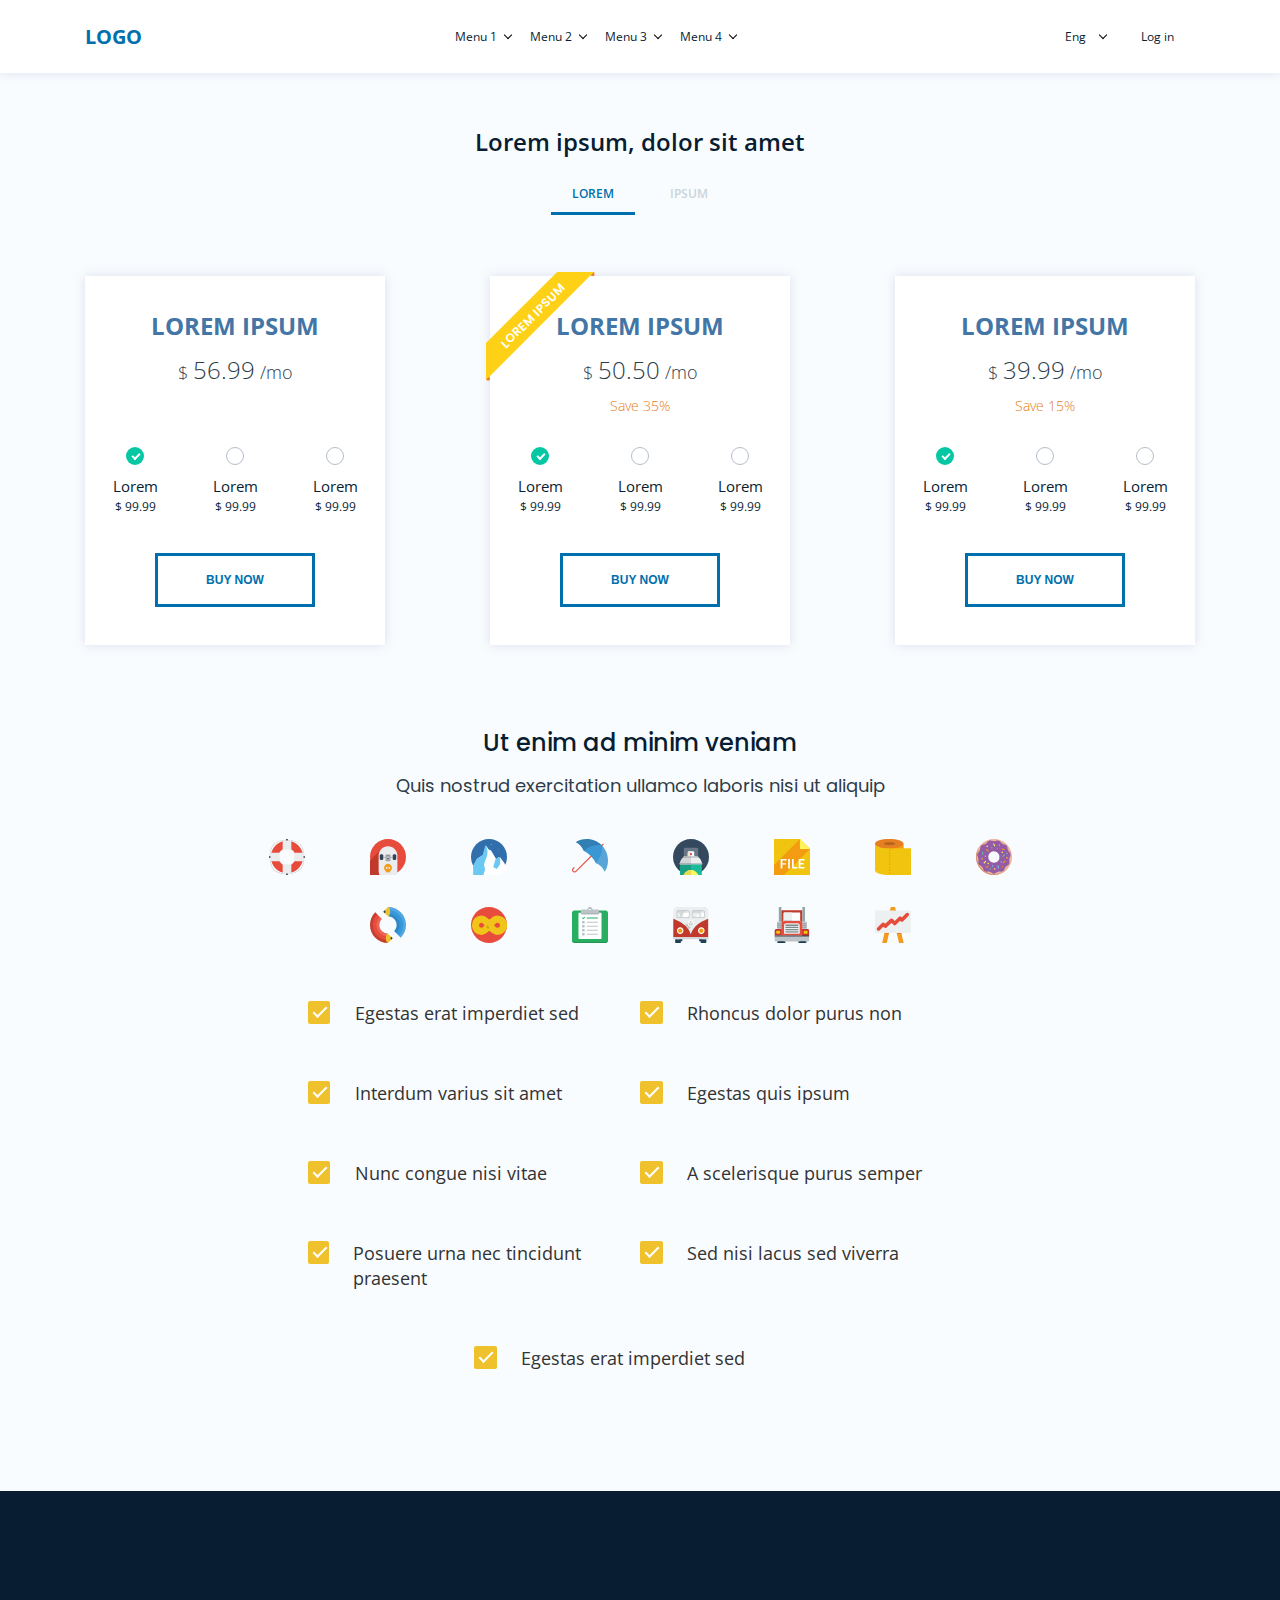
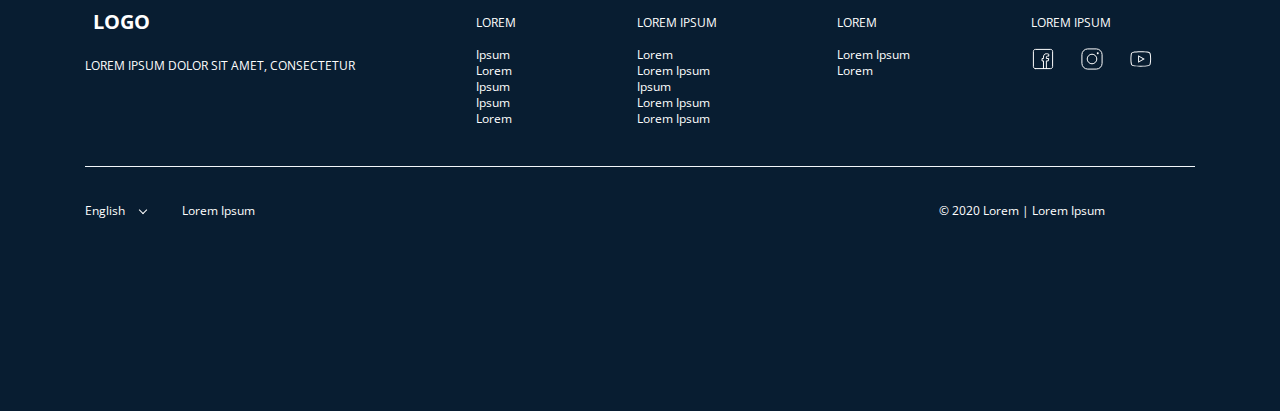
<file: index.html>
<!DOCTYPE html><html lang="en"><head><meta charset="UTF-8"><meta name="viewport" content="width=device-width, initial-scale=1.0"><title>Test Task for DVZN</title><link rel="stylesheet" href="main.e6cfeecb.css"><link rel="preconnect" href="https://fonts.gstatic.com"><link href="https://fonts.googleapis.com/css2?family=Open+Sans:wght@300;400;600;700&display=swap" rel="stylesheet"><link rel="preconnect" href="https://fonts.gstatic.com"><link href="https://fonts.googleapis.com/css2?family=Poppins:wght@400;500;600&display=swap" rel="stylesheet"><link rel="icon" href="favicon.812afd70.png"></head><body class="page">  <header class="page__header header"> <div class="header__logo logo"> <a href="#" class="logo__link">Logo</a> </div> <nav class="header__nav nav"> <ul class="nav__list list"> <li class="list__menu menu"> <a href="#" class="menu__link link">Menu 1</a> <ul class="menu__items items"> <li class="items__item"><a href="#" class="item__link">Lorem</a></li> <li class="items__item"><a href="#" class="item__link">Lorem</a></li> <li class="items__item"><a href="#" class="item__link">Lorem</a></li> <li class="items__item"><a href="#" class="item__link">Lorem</a></li> </ul> </li> <li class="list__menu menu"> <a href="#" class="menu__link link">Menu 2</a> <ul class="menu__items items"> <li class="items__item"><a href="#" class="item__link">Lorem</a></li> <li class="items__item"><a href="#" class="item__link">Lorem</a></li> <li class="items__item"><a href="#" class="item__link">Lorem</a></li> <li class="items__item"><a href="#" class="item__link">Lorem</a></li> </ul> </li> <li class="list__menu menu"> <a href="#" class="menu__link link">Menu 3</a> <ul class="menu__items items"> <li class="items__item"><a href="#" class="item__link">Lorem</a></li> <li class="items__item"><a href="#" class="item__link">Lorem</a></li> <li class="items__item"><a href="#" class="item__link">Lorem</a></li> <li class="items__item"><a href="#" class="item__link">Lorem</a></li> </ul> </li> <li class="list__menu menu"> <a href="#" class="menu__link link">Menu 4</a> <ul class="menu__items items"> <li class="items__item"><a href="#" class="item__link">Lorem</a></li> <li class="items__item"><a href="#" class="item__link">Lorem</a></li> <li class="items__item"><a href="#" class="item__link">Lorem</a></li> <li class="items__item"><a href="#" class="item__link">Lorem</a></li> </ul> </li> </ul> </nav> <div class="header__section section"> <div class="section__languages languages"> <a href="#" class="languages__link link">Eng</a> <ul class="languages__list"> <li class="languages__item">Ua</li> <li class="languages__item">Rus</li> </ul> </div> <a href="#" class="section__log-in log-in">Log in</a> </div> <div class="header__burger burger"></div> </header>  <section class="page__main-menu main-menu"> <h3 class="main-menu__title title">Lorem ipsum, dolor sit amet</h3> <div class="main-menu__slider slider"> <div class="slider__switch-buttons switch-buttons"> <label for="Lorem" class="switch-buttons__button--1 button--1"> <input type="radio" name="main-menu-radio-button" id="Lorem" class="switch-buttons__radio" checked> <span class="switch-buttons__text">Lorem</span> </label> <label for="Ipsum" class="switch-buttons__button--2 button--2"> <input type="radio" name="main-menu-radio-button" id="Ipsum" class="switch-buttons__radio"> <span class="switch-buttons__text">Ipsum</span> </label> </div>  <div class="slider__cards cards">  <div class="cards__card card card--1"> <h4 class="card__title">Lorem ipsum</h4> <p class="card__price price"> <span class="price__symbol">$</span> <span class="price__cost">56.99</span> <span class="price__currency">/mo</span> </p> <div class="card__price-inputs price-inputs"> <label for="price_input_for_card_1--1" class="price-inputs__price-input price-input"> <input type="radio" id="price_input_for_card_1--1" name="card-1-radio-button" class="price-input__radio" checked> <span class="price-input__radio-main"></span> <span class="price-input__text"> <p class="price-input__text-title text-title--1">Lorem</p> <p class="price-input__text-price text-price--1">$ 99.99</p> </span> </label> <label for="price_input_for_card_1--2" class="price-inputs__price-input price-input"> <input type="radio" id="price_input_for_card_1--2" name="card-1-radio-button" class="price-input__radio"> <span class="price-input__radio-main"></span> <span class="price-input__text"> <p class="price-input__text-title text-title--2">Lorem</p> <p class="price-input__text-price text-price--2">$ 99.99</p> </span> </label> <label for="price_input_for_card_1--3" class="price-inputs__price-input price-input"> <input type="radio" id="price_input_for_card_1--3" name="card-1-radio-button" class="price-input__radio"> <span class="price-input__radio-main"></span> <span class="price-input__text"> <p class="price-input__text-title text-title--3">Lorem</p> <p class="price-input__text-price text-price--3">$ 99.99</p> </span> </label> </div> <button class="card__button">Buy Now</button> </div>  <div class="cards__card card card--2"> <div class="card__ribbon-box ribbon-box"> <div class="ribbon-box__ribbon"> <span class="ribbon-box__text">Lorem ipsum</span> </div> </div> <h4 class="card__title">Lorem ipsum</h4> <p class="card__price price"> <span class="price__symbol">$</span> <span class="price__cost">50.50</span> <span class="price__currency">/mo</span> </p> <div class="card__price-inputs price-inputs"> <label for="price_input_for_card_2--1" class="price-inputs__price-input price-input"> <input type="radio" id="price_input_for_card_2--1" name="card-2-radio-button" class="price-input__radio" checked> <span class="price-input__radio-main"></span> <span class="price-input__text"> <p class="price-input__text-title text-title--1">Lorem</p> <p class="price-input__text-price text-price--1">$ 99.99</p> </span> </label> <label for="price_input_for_card_2--2" class="price-inputs__price-input price-input"> <input type="radio" id="price_input_for_card_2--2" name="card-2-radio-button" class="price-input__radio"> <span class="price-input__radio-main"></span> <span class="price-input__text"> <p class="price-input__text-title text-title--2">Lorem</p> <p class="price-input__text-price text-price--2">$ 99.99</p> </span> </label> <label for="price_input_for_card_2--3" class="price-inputs__price-input price-input"> <input type="radio" id="price_input_for_card_2--3" name="card-2-radio-button" class="price-input__radio"> <span class="price-input__radio-main"></span> <span class="price-input__text"> <p class="price-input__text-title text-title--3">Lorem</p> <p class="price-input__text-price text-price--3">$ 99.99</p> </span> </label> </div> <button class="card__button">Buy Now</button> </div>  <div class="cards__card card card--3"> <h4 class="card__title">Lorem ipsum</h4> <p class="card__price price"> <span class="price__symbol">$</span> <span class="price__cost">39.99</span> <span class="price__currency">/mo</span> </p> <div class="card__price-inputs price-inputs"> <label for="price_input_for_card_3--1" class="price-inputs__price-input price-input"> <input type="radio" id="price_input_for_card_3--1" name="card-3-radio-button" class="price-input__radio" checked> <span class="price-input__radio-main"></span> <span class="price-input__text"> <p class="price-input__text-title text-title--1">Lorem</p> <p class="price-input__text-price text-price--1">$ 99.99</p> </span> </label> <label for="price_input_for_card_3--2" class="price-inputs__price-input price-input"> <input type="radio" id="price_input_for_card_3--2" name="card-3-radio-button" class="price-input__radio"> <span class="price-input__radio-main"></span> <span class="price-input__text"> <p class="price-input__text-title text-title--2">Lorem</p> <p class="price-input__text-price text-price--2">$ 99.99</p> </span> </label> <label for="price_input_for_card_3--3" class="price-inputs__price-input price-input"> <input type="radio" id="price_input_for_card_3--3" name="card-3-radio-button" class="price-input__radio"> <span class="price-input__radio-main"></span> <span class="price-input__text"> <p class="price-input__text-title text-title--3">Lorem</p> <p class="price-input__text-price text-price--3">$ 99.99</p> </span> </label> </div> <button class="card__button">Buy Now</button> </div> </div> </div> </section>  <section class="page__product-menu product-menu"> <h3 class="product-menu__title">Ut enim ad minim veniam</h3> <p class="product-menu__description"> Quis nostrud exercitation ullamco laboris nisi ut aliquip </p> <div class="product-menu__icons icons"> <div class="icons__icon icons__icon--1"></div> <div class="icons__icon icons__icon--2"></div> <div class="icons__icon icons__icon--3"></div> <div class="icons__icon icons__icon--4"></div> <div class="icons__icon icons__icon--5"></div> <div class="icons__icon icons__icon--6"></div> <div class="icons__icon icons__icon--7"></div> <div class="icons__icon icons__icon--8"></div> <div class="icons__icon icons__icon--9"></div> <div class="icons__icon icons__icon--10"></div> <div class="icons__icon icons__icon--11"></div> <div class="icons__icon icons__icon--12"></div> <div class="icons__icon icons__icon--13"></div> <div class="icons__icon icons__icon--14"></div> </div> <div class="product-menu__checkboxes checkboxes"> <label for="checkbox--1" class="checkboxes__checkbox checkbox"> <input type="checkbox" id="checkbox--1" name="checkbox--1" class="checkbox__radio" checked> <span class="checkbox__radio-main"></span> <span class="checkbox__text">Egestas erat imperdiet sed</span> </label> <label for="checkbox--2" class="checkboxes__checkbox checkbox"> <input type="checkbox" id="checkbox--2" name="checkbox--2" class="checkbox__radio" checked> <span class="checkbox__radio-main"></span> <span class="checkbox__text">Rhoncus dolor purus non</span> </label> <label for="checkbox--3" class="checkboxes__checkbox checkbox"> <input type="checkbox" id="checkbox--3" name="checkbox--3" class="checkbox__radio" checked> <span class="checkbox__radio-main"></span> <span class="checkbox__text">Interdum varius sit amet</span> </label> <label for="checkbox--4" class="checkboxes__checkbox checkbox"> <input type="checkbox" id="checkbox--4" name="checkbox--4" class="checkbox__radio" checked> <span class="checkbox__radio-main"></span> <span class="checkbox__text">Egestas quis ipsum</span> </label> <label for="checkbox--5" class="checkboxes__checkbox checkbox"> <input type="checkbox" id="checkbox--5" name="checkbox--5" class="checkbox__radio" checked> <span class="checkbox__radio-main"></span> <span class="checkbox__text">Nunc congue nisi vitae</span> </label> <label for="checkbox--6" class="checkboxes__checkbox checkbox"> <input type="checkbox" id="checkbox--6" name="checkbox--6" class="checkbox__radio" checked> <span class="checkbox__radio-main"></span> <span class="checkbox__text">A scelerisque purus semper</span> </label> <label for="checkbox--7" class="checkboxes__checkbox checkbox"> <input type="checkbox" id="checkbox--7" name="checkbox--7" class="checkbox__radio" checked> <span class="checkbox__radio-main"></span> <span class="checkbox__text">Posuere urna nec tincidunt praesent</span> </label> <label for="checkbox--8" class="checkboxes__checkbox checkbox"> <input type="checkbox" id="checkbox--8" name="checkbox--8" class="checkbox__radio" checked> <span class="checkbox__radio-main"></span> <span class="checkbox__text">Sed nisi lacus sed viverra</span> </label> <label for="checkbox--9" class="checkboxes__checkbox checkbox"> <input type="checkbox" id="checkbox--9" name="checkbox--9" class="checkbox__radio" checked> <span class="checkbox__radio-main"></span> <span class="checkbox__text">Egestas erat imperdiet sed</span> </label> </div> </section>  <footer class="page__footer footer"> <div class="footer__nav-menu nav-menu"> <div class="nav-menu__info info"> <a href="#" class="info__link">Logo</a> <span class="info__description">Lorem ipsum dolor sit amet, consectetur</span> </div> <div class="nav-menu__menu-section menu-section"> <a href="#" class="menu-section__title">Lorem</a> <ul class="menu-section__list"> <li class="menu-section__item">Ipsum</li> <li class="menu-section__item">Lorem</li> <li class="menu-section__item">Ipsum</li> <li class="menu-section__item">Ipsum</li> <li class="menu-section__item">Lorem</li> </ul> </div> <div class="nav-menu__menu-section menu-section"> <a href="#" class="menu-section__title">Lorem Ipsum</a> <ul class="menu-section__list"> <li class="menu-section__item">Lorem</li> <li class="menu-section__item">Lorem Ipsum</li> <li class="menu-section__item">Ipsum</li> <li class="menu-section__item">Lorem Ipsum</li> <li class="menu-section__item">Lorem Ipsum</li> </ul> </div> <div class="nav-menu__menu-section menu-section"> <a href="#" class="menu-section__title">Lorem</a> <ul class="menu-section__list"> <li class="menu-section__item">Lorem Ipsum</li> <li class="menu-section__item">Lorem</li> </ul> </div> <div class="nav-menu__messengers messengers"> <span class="messengers__title">Lorem Ipsum</span> <div class="messengers__icons"> <a href="https://www.facebook.com/kirill.lucenko.68" class="messengers__icon messengers__icon--1" target="blank"> </a> <a href="https://www.instagram.com/umobix/?hl=en" class="messengers__icon messengers__icon--2" target="blank"> </a> <a href="https://youtu.be/XuHS3IF5Ye4" class="messengers__icon messengers__icon--3" target="blank"> </a> </div> </div> </div> <div class="footer__bottom-block bottom-block"> <div class="bottom-block__footer-section footer-section"> <div class="footer-section__footer-languages footer-languages"> <a href="#" class="footer-languages__link link">English</a> <ul class="footer-languages__list"> <li class="footer-languages__item">Ukrainian</li> <li class="footer-languages__item">Russian</li> </ul> </div> <a href="#" class="footer-section__footer-lorem">Lorem Ipsum</a> </div> <a href="#" class="bottom-block__license-link">© 2020 Lorem | Lorem Ipsum</a> </div> </footer> </body><script type="text/javascript" src="main.4c041c9c.js"></script></html>
</file>
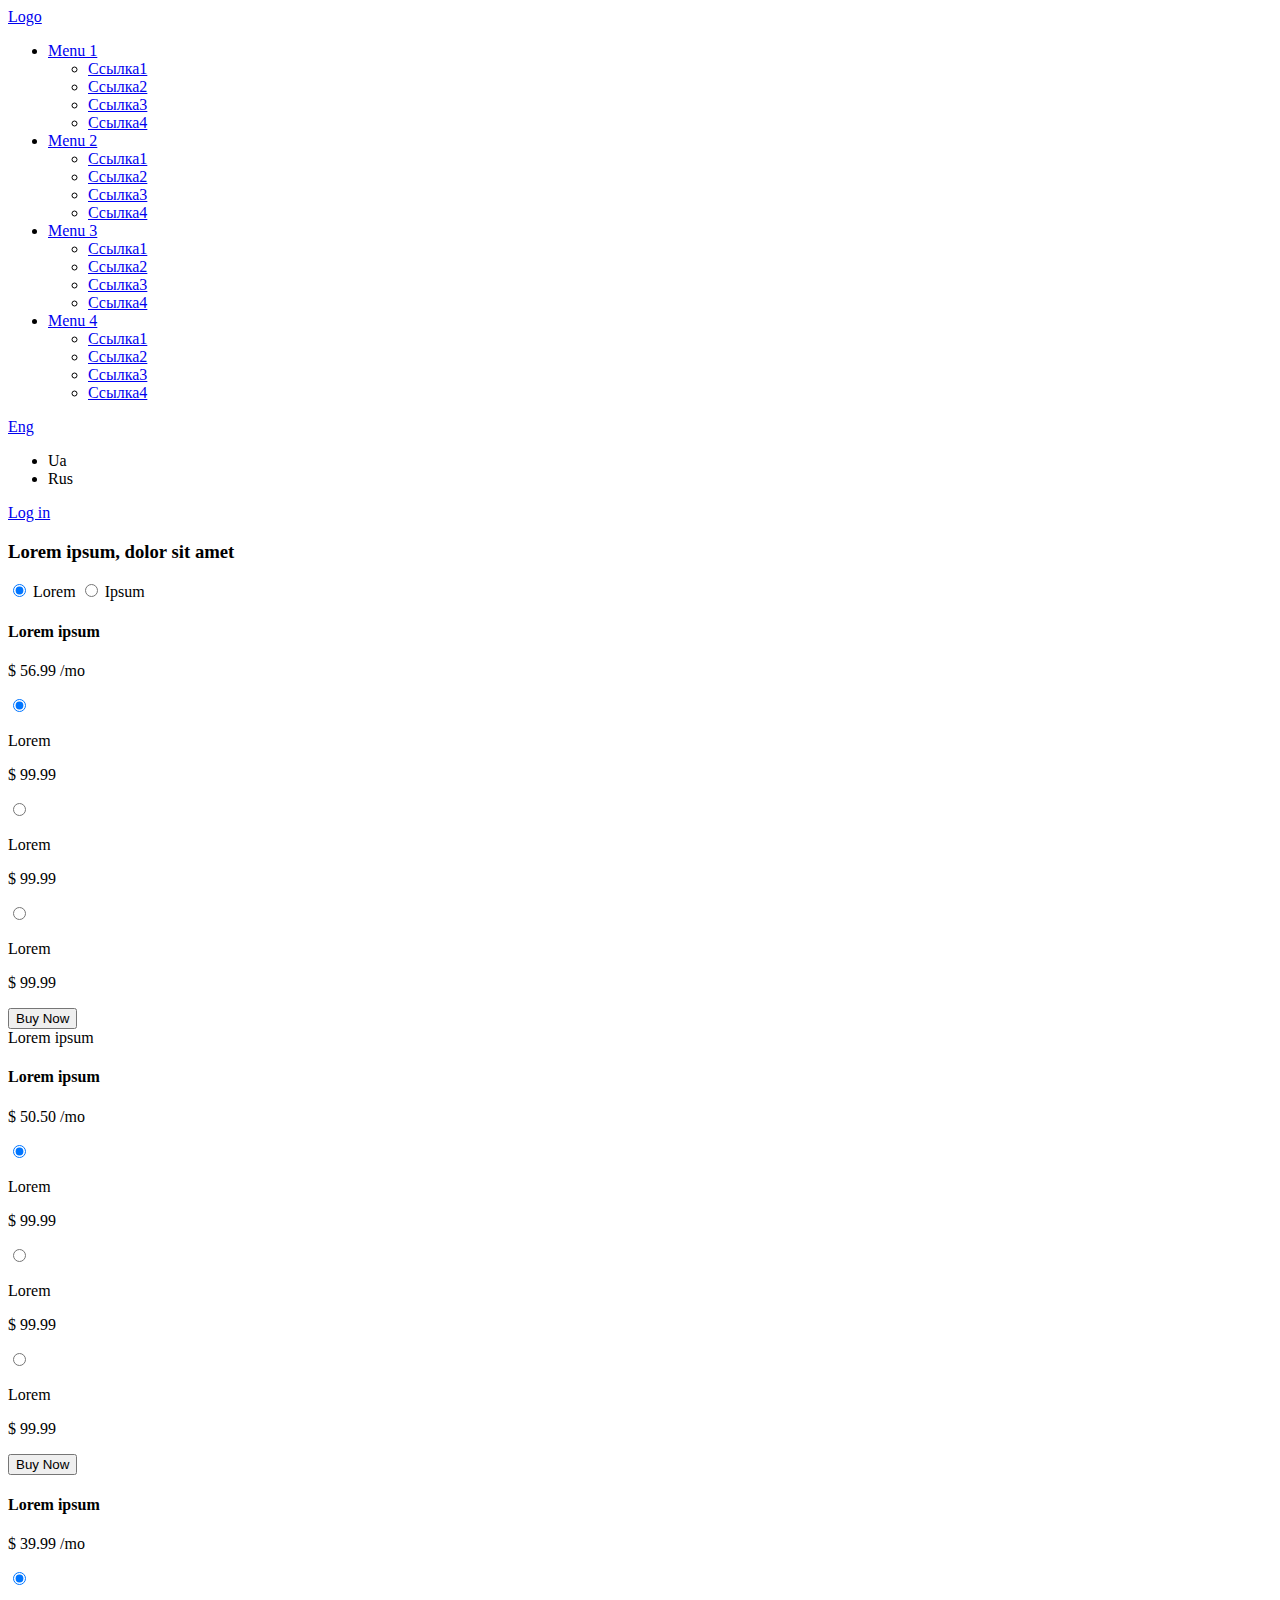
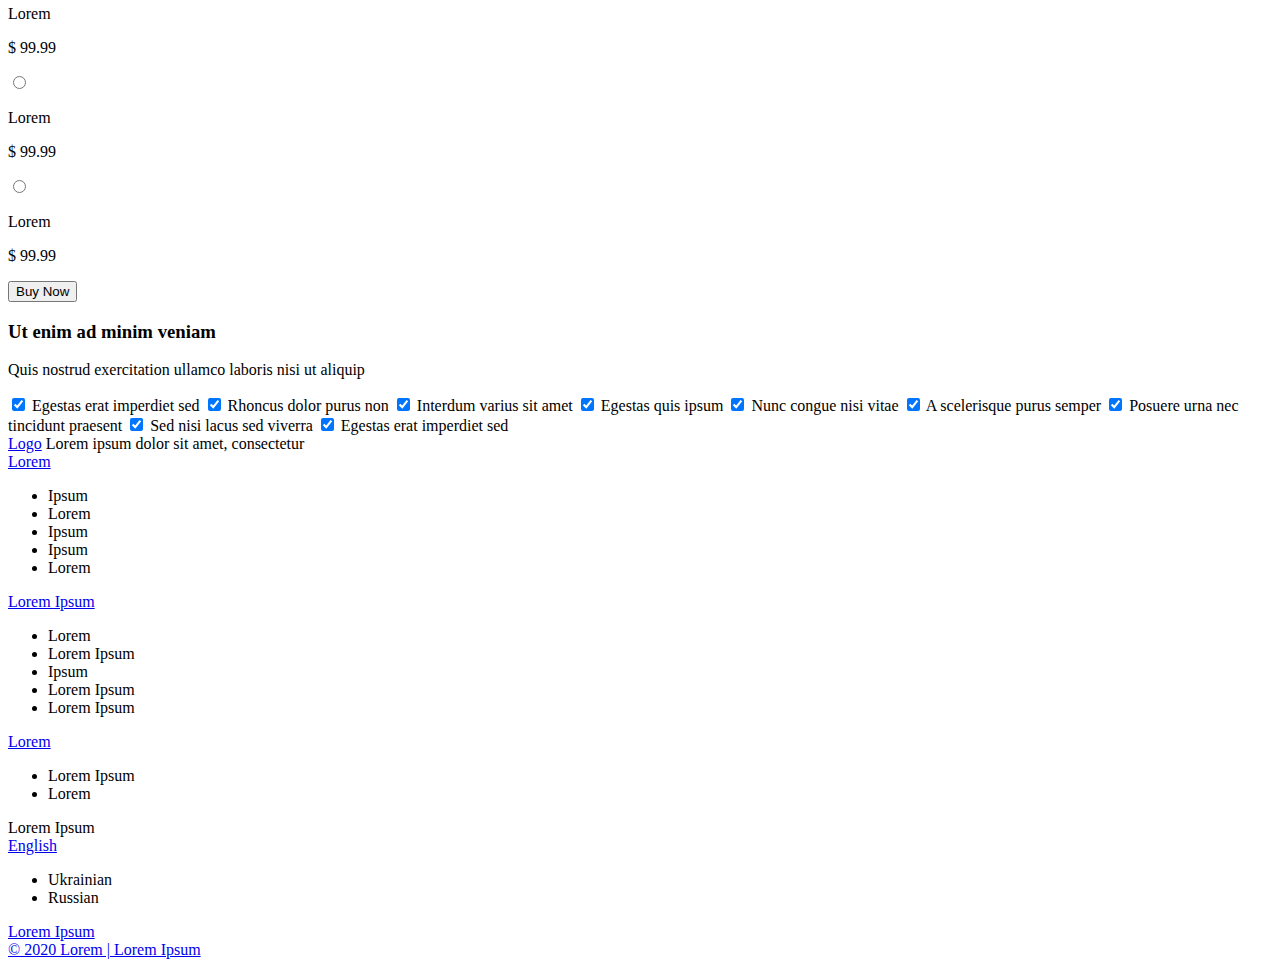
<file: src/index.html>
<!DOCTYPE html>
<html lang="en">
  <head>
    <meta charset="UTF-8">
    <meta name="viewport" content="width=device-width, initial-scale=1.0">
    <title>Test Task for DVZN</title>
    <link rel="stylesheet" href="./styles/main.scss">
    <link rel="preconnect" href="https://fonts.gstatic.com">
    <link href="https://fonts.googleapis.com/css2?family=Open+Sans:wght@300;400;600;700&display=swap" rel="stylesheet">
    <link rel="preconnect" href="https://fonts.gstatic.com">
    <link href="https://fonts.googleapis.com/css2?family=Poppins:wght@400;500;600&display=swap" rel="stylesheet">
    <link rel="icon" href="./images/favicon.png">
  </head>
  <body class="page">
    <header class="page__header header">
      <div class="header__logo logo">
        <a href="#" class="logo__link">Logo</a>
      </div>

      <nav class="header__nav nav">
        <ul class="nav__list list">
          <li class="list__menu menu">
            <a href="#" class="menu__link link">Menu 1</a>
            <ul class="menu__items items">
              <li class="items__item"><a href="#" class="item__link">Ссылка1</a></li>
              <li class="items__item"><a href="#" class="item__link">Ссылка2</a></li>
              <li class="items__item"><a href="#" class="item__link">Ссылка3</a></li>
              <li class="items__item"><a href="#" class="item__link">Ссылка4</a></li>
            </ul>
          </li>

          <li class="list__menu menu">
            <a href="#" class="menu__link link">Menu 2</a>
            <ul class="menu__items items">
              <li class="items__item"><a href="#" class="item__link">Ссылка1</a></li>
              <li class="items__item"><a href="#" class="item__link">Ссылка2</a></li>
              <li class="items__item"><a href="#" class="item__link">Ссылка3</a></li>
              <li class="items__item"><a href="#" class="item__link">Ссылка4</a></li>
            </ul>
          </li>

          <li class="list__menu menu">
            <a href="#" class="menu__link link">Menu 3</a>
            <ul class="menu__items items">
              <li class="items__item"><a href="#" class="item__link">Ссылка1</a></li>
              <li class="items__item"><a href="#" class="item__link">Ссылка2</a></li>
              <li class="items__item"><a href="#" class="item__link">Ссылка3</a></li>
              <li class="items__item"><a href="#" class="item__link">Ссылка4</a></li>
            </ul>
          </li>

          <li class="list__menu menu">
            <a href="#" class="menu__link link">Menu 4</a>
            <ul class="menu__items items">
              <li class="items__item"><a href="#" class="item__link">Ссылка1</a></li>
              <li class="items__item"><a href="#" class="item__link">Ссылка2</a></li>
              <li class="items__item"><a href="#" class="item__link">Ссылка3</a></li>
              <li class="items__item"><a href="#" class="item__link">Ссылка4</a></li>
            </ul>
          </li>
        </ul>
      </nav>

      <div class="header__section section">
        <div class="section__languages languages">
          <a href="#" class="languages__link link">Eng</a>
          <ul class="languages__list">
            <li class="languages__item">Ua</li>
            <li class="languages__item">Rus</li>
          </ul>
        </div>

        <a href="#" class="section__log-in log-in">Log in</a>
      </div>
    </header>

    <section class="page__main-menu main-menu">
      <h3 class="main-menu__title title">Lorem ipsum, dolor sit amet</h3>

      <div class="main-menu__slider slider">
        <div class="slider__switch-buttons switch-buttons">
          <label for="Lorem" class="switch-buttons__button--1 button--1">
            <input
              type="radio"
              name="main-menu-radio-button"
              id="Lorem"
              class="switch-buttons__radio"
              checked
            >

            <span class="switch-buttons__text">Lorem</span>
          </label>

          <label for="Ipsum" class="switch-buttons__button--2 button--2">
            <input
              type="radio"
              name="main-menu-radio-button"
              id="Ipsum"
              class="switch-buttons__radio"
            >

            <span class="switch-buttons__text">Ipsum</span>
          </label>
        </div>

        <div class="slider__cards cards">
          <div class="cards__card card card--1">
            <h4 class="card__title">Lorem ipsum</h4>

            <p class="card__price price">
              <span class="price__symbol">$</span>
              <span class="price__cost">56.99</span>
              <span class="price__currency">/mo</span>
            </p>

            <div class="card__price-inputs price-inputs">
              <label for="price_input_for_card_1--1" class="price-inputs__price-input price-input">
                <input
                  type="radio"
                  id="price_input_for_card_1--1"
                  name="card-1-radio-button"
                  class="price-input__radio"
                  checked
                >

                <span class="price-input__radio-main"></span>

                <span class="price-input__text">
                  <p class="price-input__text-title text-title--1">Lorem</p>
                  <p class="price-input__text-price text-price--1">$ 99.99</p>
                </span>
              </label>

              <label for="price_input_for_card_1--2" class="price-inputs__price-input price-input">
                <input
                  type="radio"
                  id="price_input_for_card_1--2"
                  name="card-1-radio-button"
                  class="price-input__radio"
                >

                <span class="price-input__radio-main"></span>

                <span class="price-input__text">
                  <p class="price-input__text-title text-title--2">Lorem</p>
                  <p class="price-input__text-price text-price--2">$ 99.99</p>
                </span>
              </label>

              <label for="price_input_for_card_1--3" class="price-inputs__price-input price-input">
                <input
                  type="radio"
                  id="price_input_for_card_1--3"
                  name="card-1-radio-button"
                  class="price-input__radio"
                >

                <span class="price-input__radio-main"></span>

                <span class="price-input__text">
                  <p class="price-input__text-title text-title--3">Lorem</p>
                  <p class="price-input__text-price text-price--3">$ 99.99</p>
                </span>
              </label>
            </div>

            <button class="card__button">Buy Now</button>
          </div>

          <div class="cards__card card card--2">
            <div class="card__ribbon-box ribbon-box">
              <div class="ribbon-box__ribbon">
                <span class="ribbon-box__text">Lorem ipsum</span>
              </div>
            </div>
            <h4 class="card__title">Lorem ipsum</h4>

            <p class="card__price price">
              <span class="price__symbol">$</span>
              <span class="price__cost">50.50</span>
              <span class="price__currency">/mo</span>
            </p>

            <div class="card__price-inputs price-inputs">
              <label for="price_input_for_card_2--1" class="price-inputs__price-input price-input">
                <input
                  type="radio"
                  id="price_input_for_card_2--1"
                  name="card-2-radio-button"
                  class="price-input__radio"
                  checked
                >

                <span class="price-input__radio-main"></span>

                <span class="price-input__text">
                  <p class="price-input__text-title text-title--1">Lorem</p>
                  <p class="price-input__text-price text-price--1">$ 99.99</p>
                </span>
              </label>

              <label for="price_input_for_card_2--2" class="price-inputs__price-input price-input">
                <input
                  type="radio"
                  id="price_input_for_card_2--2"
                  name="card-2-radio-button"
                  class="price-input__radio"
                >

                <span class="price-input__radio-main"></span>

                <span class="price-input__text">
                  <p class="price-input__text-title text-title--2">Lorem</p>
                  <p class="price-input__text-price text-price--2">$ 99.99</p>
                </span>
              </label>

              <label for="price_input_for_card_2--3" class="price-inputs__price-input price-input">
                <input
                  type="radio"
                  id="price_input_for_card_2--3"
                  name="card-2-radio-button"
                  class="price-input__radio"
                >

                <span class="price-input__radio-main"></span>

                <span class="price-input__text">
                  <p class="price-input__text-title text-title--3">Lorem</p>
                  <p class="price-input__text-price text-price--3">$ 99.99</p>
                </span>
              </label>
            </div>

            <button class="card__button">Buy Now</button>
          </div>

          <div class="cards__card card card--3">
            <h4 class="card__title">Lorem ipsum</h4>

            <p class="card__price price">
              <span class="price__symbol">$</span>
              <span class="price__cost">39.99</span>
              <span class="price__currency">/mo</span>
            </p>

            <div class="card__price-inputs price-inputs">
              <label for="price_input_for_card_3--1" class="price-inputs__price-input price-input">
                <input
                  type="radio"
                  id="price_input_for_card_3--1"
                  name="card-3-radio-button"
                  class="price-input__radio"
                  checked
                >

                <span class="price-input__radio-main"></span>

                <span class="price-input__text">
                  <p class="price-input__text-title text-title--1">Lorem</p>
                  <p class="price-input__text-price text-price--1">$ 99.99</p>
                </span>
              </label>

              <label for="price_input_for_card_3--2" class="price-inputs__price-input price-input">
                <input
                  type="radio"
                  id="price_input_for_card_3--2"
                  name="card-3-radio-button"
                  class="price-input__radio"
                >

                <span class="price-input__radio-main"></span>

                <span class="price-input__text">
                  <p class="price-input__text-title text-title--2">Lorem</p>
                  <p class="price-input__text-price text-price--2">$ 99.99</p>
                </span>
              </label>

              <label for="price_input_for_card_3--3" class="price-inputs__price-input price-input">
                <input
                  type="radio"
                  id="price_input_for_card_3--3"
                  name="card-3-radio-button"
                  class="price-input__radio"
                >

                <span class="price-input__radio-main"></span>

                <span class="price-input__text">
                  <p class="price-input__text-title text-title--3">Lorem</p>
                  <p class="price-input__text-price text-price--3">$ 99.99</p>
                </span>
              </label>
            </div>

            <button class="card__button">Buy Now</button>
          </div>
        </div>
      </div>
    </section>

    <section class="page__product-menu product-menu">
      <h3 class="product-menu__title">Ut enim ad minim veniam</h3>

      <p class="product-menu__description">
        Quis nostrud exercitation ullamco laboris nisi ut aliquip
      </p>

      <div class="product-menu__icons icons">
        <div class="icons__icon icons__icon--1"></div>
        <div class="icons__icon icons__icon--2"></div>
        <div class="icons__icon icons__icon--3"></div>
        <div class="icons__icon icons__icon--4"></div>
        <div class="icons__icon icons__icon--5"></div>
        <div class="icons__icon icons__icon--6"></div>
        <div class="icons__icon icons__icon--7"></div>
        <div class="icons__icon icons__icon--8"></div>
        <div class="icons__icon icons__icon--9"></div>
        <div class="icons__icon icons__icon--10"></div>
        <div class="icons__icon icons__icon--11"></div>
        <div class="icons__icon icons__icon--12"></div>
        <div class="icons__icon icons__icon--13"></div>
        <div class="icons__icon icons__icon--14"></div>
      </div>

      <div class="product-menu__checkboxes checkboxes">
        <label for="checkbox--1" class="checkboxes__checkbox checkbox">
          <input
            type="checkbox"
            id="checkbox--1"
            name="checkbox--1"
            class="checkbox__radio"
            checked
          >

          <span class="checkbox__radio-main"></span>

          <span class="checkbox__text">Egestas erat imperdiet sed</span>
        </label>

        <label for="checkbox--2" class="checkboxes__checkbox checkbox">
          <input
            type="checkbox"
            id="checkbox--2"
            name="checkbox--2"
            class="checkbox__radio"
            checked
          >

          <span class="checkbox__radio-main"></span>

          <span class="checkbox__text">Rhoncus dolor purus non</span>
        </label>

        <label for="checkbox--3" class="checkboxes__checkbox checkbox">
          <input
            type="checkbox"
            id="checkbox--3"
            name="checkbox--3"
            class="checkbox__radio"
            checked
          >

          <span class="checkbox__radio-main"></span>

          <span class="checkbox__text">Interdum varius sit amet</span>
        </label>

        <label for="checkbox--4" class="checkboxes__checkbox checkbox">
          <input
            type="checkbox"
            id="checkbox--4"
            name="checkbox--4"
            class="checkbox__radio"
            checked
          >

          <span class="checkbox__radio-main"></span>

          <span class="checkbox__text">Egestas quis ipsum</span>
        </label>

        <label for="checkbox--5" class="checkboxes__checkbox checkbox">
          <input
            type="checkbox"
            id="checkbox--5"
            name="checkbox--5"
            class="checkbox__radio"
            checked
          >

          <span class="checkbox__radio-main"></span>

          <span class="checkbox__text">Nunc congue nisi vitae</span>
        </label>

        <label for="checkbox--6" class="checkboxes__checkbox checkbox">
          <input
            type="checkbox"
            id="checkbox--6"
            name="checkbox--6"
            class="checkbox__radio"
            checked
          >

          <span class="checkbox__radio-main"></span>

          <span class="checkbox__text">A scelerisque purus semper</span>
        </label>

        <label for="checkbox--7" class="checkboxes__checkbox checkbox">
          <input
            type="checkbox"
            id="checkbox--7"
            name="checkbox--7"
            class="checkbox__radio"
            checked
          >

          <span class="checkbox__radio-main"></span>

          <span class="checkbox__text">Posuere urna nec tincidunt praesent</span>
        </label>

        <label for="checkbox--8" class="checkboxes__checkbox checkbox">
          <input
            type="checkbox"
            id="checkbox--8"
            name="checkbox--8"
            class="checkbox__radio"
            checked
          >

          <span class="checkbox__radio-main"></span>

          <span class="checkbox__text">Sed nisi lacus sed viverra</span>
        </label>

        <label for="checkbox--9" class="checkboxes__checkbox checkbox">
          <input
            type="checkbox"
            id="checkbox--9"
            name="checkbox--9"
            class="checkbox__radio"
            checked
          >

          <span class="checkbox__radio-main"></span>

          <span class="checkbox__text">Egestas erat imperdiet sed</span>
        </label>
      </div>
    </section>

    <footer class="page__footer footer">
      <div class="footer__nav-menu nav-menu">
        <div class="nav-menu__info info">
          <a href="#" class="info__link">Logo</a>

          <span class="info__description">Lorem ipsum dolor sit amet, consectetur</span>
        </div>

        <div class="nav-menu__menu-section menu-section">
          <a href="#" class="menu-section__title">Lorem</a>

          <ul class="menu-section__list">
            <li class="menu-section__item">Ipsum</li>
            <li class="menu-section__item">Lorem</li>
            <li class="menu-section__item">Ipsum</li>
            <li class="menu-section__item">Ipsum</li>
            <li class="menu-section__item">Lorem</li>
          </ul>
        </div>

        <div class="nav-menu__menu-section menu-section">
          <a href="#" class="menu-section__title">Lorem Ipsum</a>

          <ul class="menu-section__list">
            <li class="menu-section__item">Lorem</li>
            <li class="menu-section__item">Lorem Ipsum</li>
            <li class="menu-section__item">Ipsum</li>
            <li class="menu-section__item">Lorem Ipsum</li>
            <li class="menu-section__item">Lorem Ipsum</li>
          </ul>
        </div>

        <div class="nav-menu__menu-section menu-section">
          <a href="#" class="menu-section__title">Lorem</a>

          <ul class="menu-section__list">
            <li class="menu-section__item">Lorem Ipsum</li>
            <li class="menu-section__item">Lorem</li>
          </ul>
        </div>

        <div class="nav-menu__messengers messengers">
          <span class="messengers__title">Lorem Ipsum</span>
          <div class="messengers__icons">
            <div class="messengers__icon messengers__icon--1"></div>
            <div class="messengers__icon messengers__icon--2"></div>
            <div class="messengers__icon messengers__icon--3"></div>
          </div>
        </div>
      </div>

      <div class="footer__bottom-block bottom-block">
        <div class="bottom-block__footer-section footer-section">
          <div class="footer-section__footer-languages footer-languages">
            <a href="#" class="footer-languages__link link">English</a>
            <ul class="footer-languages__list">
              <li class="footer-languages__item">Ukrainian</li>
              <li class="footer-languages__item">Russian</li>
            </ul>
          </div>

          <a href="#" class="footer-section__footer-lorem">Lorem Ipsum</a>
        </div>

        <a href="#" class="bottom-block__license-link">© 2020 Lorem | Lorem Ipsum</a>
      </div>
    </footer>
  </body>
</html>
</file>
<file: main.e6cfeecb.css>
*,:after,:before{box-sizing:border-box;margin:0;padding:0}body{min-height:100vh;padding:0;background:#f9fcfe}li,ul{list-style:none;padding:0}a{text-decoration:none;color:inherit}.page__header{display:flex;justify-content:space-between;align-items:center;background-color:#fff;box-shadow:0 0 10px rgba(131,144,193,.25);padding:0 calc(50% - 555px)}.page__main-menu{margin-top:56px}.page__main-menu,.page__product-menu{text-align:center;padding:0 calc(50% - 555px)}.page__product-menu{margin-top:73px}.page__footer{height:520px;padding:0 calc(50% - 555px);margin-top:65px;background:#081d31;color:#fff}@media screen and (max-width:1199px){.page__footer,.page__header,.page__main-menu{padding:0 40px}}.header{font-family:inherit;font-size:12px;background-color:#fff}.header__logo{width:58px;height:27px;color:#006fae;font-weight:700;font-size:20px;text-transform:uppercase;transition:color .2s ease}.header__logo:hover{color:#015585}.header__section{display:flex}@media screen and (max-width:650px){.header__logo{margin-left:50px}}.nav__list{display:flex;align-items:center;text-align:center}@media screen and (max-width:650px){.nav{display:none}}.menu{position:relative;width:75px;padding:28px 0;transition:color .2s ease,box-shadow .2s ease;cursor:pointer}.menu:hover{color:#015585;box-shadow:0 0 10px rgba(131,144,193,.25)}.menu__items{visibility:hidden;opacity:0;position:absolute;top:72.5px;transition:opacity .3s ease}.menu__link{position:relative;padding-right:12px}.menu__link:after{content:"";display:block;position:absolute;top:25%;left:50px;width:6px;height:6px;border-right:.8px solid #000;border-bottom:.8px solid #000;transform:rotate(45deg);transition:all .2s ease}.menu:hover .menu__items{visibility:visible;opacity:1}.menu:focus .menu__items{display:block}.menu:hover .menu__link:after{border-color:#015585}.section__languages{padding:28px 0;width:75px;cursor:pointer;transition:color .2s ease,box-shadow .2s ease}.section__languages:hover{color:#015585;box-shadow:0 0 10px rgba(131,144,193,.25)}.section__log-in{display:flex;justify-content:center;padding:28px 0;width:75px;transition:color .2s ease,box-shadow .2s ease}.section__log-in:hover{color:#015585}.items,.section__log-in:hover{box-shadow:0 0 10px rgba(131,144,193,.25)}.items__item{display:flex;align-items:center;justify-content:center;width:75px;height:30px;border-bottom:1px solid #015585;background-color:#fff;cursor:pointer}.items__item:first-child{border-top:1px solid #015585}.items__item:hover{color:#fff;background-color:#015585;border-color:#015585}.languages{position:relative}.languages__list{visibility:hidden;opacity:0;position:absolute;top:72.5px;box-shadow:0 0 10px rgba(131,144,193,.25);transition:opacity .3s ease}.languages__link{display:flex;justify-content:center;position:relative;margin-right:15px}.languages__link:after{content:"";display:block;position:absolute;top:25%;left:55px;width:6px;height:6px;border-right:.8px solid #000;border-bottom:.8px solid #000;transform:rotate(45deg);transition:all .2s ease}.languages__item{display:flex;align-items:center;justify-content:center;width:75px;height:30px;border-bottom:.1px solid;background-color:#fff;cursor:pointer;transition:color .2s ease}.languages__item:first-child{border-top:1px solid #015585}.languages__item:hover{color:#fff;background-color:#015585}.languages:hover .languages__list{visibility:visible;opacity:1}.languages:hover .languages__link:after{border-color:#015585}.main-menu__title{font-family:inherit;font-weight:600;font-size:24px;line-height:25px}.main-menu__slider{margin-top:22px}.switch-buttons{display:flex;text-align:center;justify-content:center}.switch-buttons__radio{position:absolute;visibility:hidden}.switch-buttons__text{display:block;padding:10px 21px;font-family:inherit;font-weight:600;font-size:12px;line-height:16px;text-transform:uppercase;color:#c9d4d9;cursor:pointer;transition:color .2s ease}.switch-buttons__text:hover{color:#015585}.switch-buttons__button--1{margin-right:7px}.switch-buttons__button--2{margin-left:7px}.switch-buttons__radio:checked+.switch-buttons__text{color:#006fae;border-bottom:3px solid #006fae}.cards{margin-top:61px;display:flex;justify-content:space-between;flex-wrap:wrap}@media screen and (max-width:1199px){.cards{justify-content:center}:nth-child(2){margin-right:0}}.card{display:flex;flex-direction:column;justify-content:flex-start;width:350px;height:369px;background-color:#fff;cursor:pointer;box-shadow:0 0 10px rgba(131,144,193,.25);transition:transform .2s ease}.card,.card:nth-child(2){position:relative}.card:nth-child(2):after{content:"Save 35%";position:absolute;top:120px;left:calc(50% - 30px);font-weight:300;font-size:14px;line-height:20px;color:#e67e22}.card:nth-child(3){position:relative}.card:nth-child(3):after{content:"Save 15%";position:absolute;top:120px;left:calc(50% - 30px);font-weight:300;font-size:14px;line-height:20px;color:#e67e22}.card:hover{transform:scale(1.02)}.card__title{margin-top:40px;font-weight:700;font-size:24px;line-height:20px;text-transform:uppercase;color:#4376a6}.card__price{margin-top:24px;color:#2e3c49}.card__price-inputs{display:flex;justify-content:space-around;margin-top:63px}.card__button{margin:38px 95px;width:160px;height:54px;font-weight:600;font-size:12px;line-height:16px;text-transform:uppercase;cursor:pointer;color:#006fae;background-color:#fff;border:3px solid #006fae;transition:all .2s ease;outline:0}.card__button:hover{color:#fff;background-color:#015585;border-color:#015585}@media screen and (max-width:1199px){.card{margin:0 20px 20px 0}}@media screen and (max-width:600px){.card{margin-right:0}}@media screen and (min-width:320px){.card{width:300px;height:369px}.card__button{margin:38px 70px}}.price__symbol{font-size:18px}.price__cost,.price__symbol{font-family:inherit;font-weight:300;line-height:20px}.price__cost{font-size:24px}.price__currency{font-family:inherit;font-weight:300;font-size:18px;line-height:20px}.price-input{cursor:pointer}.price-input__text-title{margin-top:11px;padding:0 15px;font-size:15px;line-height:20px}.price-input__text-price{margin-top:3px;font-size:12px;line-height:16px}.price-input__radio{display:none}.price-input__radio-main{position:relative;display:block;margin:auto;width:18px;height:18px;border:.5px solid #b2becb;border-radius:50%}.price-input__radio-main:before{content:"";display:block;position:absolute;width:8.16px;height:5px;border-bottom:2px solid #fff;border-left:2px solid #fff;transform:rotate(-45deg);top:5.5px;left:5.5px}.price-input__radio:checked+.price-input__radio-main{border:hidden;background-color:#05c7a4}.ribbon-box{display:block;position:absolute;top:-4px;left:-4px;width:150px;height:150px;overflow:hidden}.ribbon-box__ribbon{position:absolute;top:30px;left:-137px;display:flex;justify-content:center;align-items:center;width:367px;height:26px;background-color:#ffd116;transform:rotate(-45deg)}.ribbon-box__ribbon:before{right:110.4px}.ribbon-box__ribbon:after,.ribbon-box__ribbon:before{content:"";position:absolute;top:23.9px;transform:rotate(45deg);border-bottom:2px solid transparent;border-right:2px solid transparent;border-color:transparent #e67e22 #e67e22 transparent;border-style:solid;border-width:2px}.ribbon-box__ribbon:after{right:257.8px}.ribbon-box__text{font-family:Poppins,sans-serif;font-weight:600;font-size:12px;line-height:17px;text-transform:uppercase;color:#fff}.product-menu__title{margin-top:73px;font-family:Poppins,sans-serif;font-weight:500;font-size:24px;line-height:50px;color:#081d31}.product-menu__description{margin-top:4px;font-family:Poppins,sans-serif;font-weight:400;font-size:18px;line-height:27px;color:#2e3c49}.product-menu__icons{display:flex;justify-content:center;flex-wrap:wrap;margin:40px 140px 0;padding:0 calc(50% - 555px)}.product-menu__checkboxes{display:flex;justify-content:space-between;flex-wrap:wrap;margin-top:26px}@media screen and (min-width:320px){.product-menu__description,.product-menu__title{padding:0 20px}}@media screen and (max-width:1400px){.product-menu__checkboxes{justify-content:center;margin:26px 100px}}@media screen and (max-width:530px){.product-menu__checkboxes{justify-content:center;margin:26px 30px}.product-menu__title{font-size:20px}.product-menu__description{font-size:14px}}.icons__icon{display:block;margin:0 32.5px 32px;width:36px;height:36px;cursor:pointer;transition:transform .2s ease}.icons__icon:hover{transform:scale(1.1)}.icons__icon--1{background:url(lifebuoy.625736a2.svg) no-repeat 50%;background-size:cover}.icons__icon--2{background:url(skate.843ebc31.svg) no-repeat 50%;background-size:cover}.icons__icon--3{background:url(snow.52c9a4af.svg) no-repeat 50%;background-size:cover}.icons__icon--4{background:url(umbrella.8b166ef3.svg) no-repeat 50%;background-size:cover}.icons__icon--5{background:url(spray.7e9ef531.svg) no-repeat 50%;background-size:cover}.icons__icon--6{background:url(file.d4a5ff8b.svg) no-repeat 50%;background-size:cover}.icons__icon--7{background:url(toilet-paper.aa4560c6.svg) no-repeat 50%;background-size:cover}.icons__icon--8{background:url(donut.3ec77f89.svg) no-repeat 50%;background-size:cover}.icons__icon--9{background:url(pencils.258994b4.svg) no-repeat 50%;background-size:cover}.icons__icon--10{background:url(loop.5da8079f.svg) no-repeat 50%;background-size:cover}.icons__icon--11{background:url(clipboard.a425bbfc.svg) no-repeat 50%;background-size:cover}.icons__icon--12{background:url(car.7e1098a7.svg) no-repeat 50%;background-size:cover}.icons__icon--13{background:url(truck.84731dff.svg) no-repeat 50%;background-size:cover}.icons__icon--14{background:url(statistics.e92b8fa6.svg) no-repeat 50%;background-size:cover}@media screen and (max-width:685px){.icons{margin:40px 50px}.icons__icon{width:25px;height:25px}}.checkbox{display:flex;flex-direction:flex-start;margin-bottom:55px;width:332.5px;cursor:pointer}.checkbox__text{text-align:start;margin-left:24.6px;font-family:Open Sans,sans-serif;font-size:18px;line-height:25px;color:#333}.checkbox__radio{display:none}.checkbox__radio-main{position:relative;display:block;width:22.8px;height:22.8px;border:.5px solid #b2becb;border-radius:2px}.checkbox__radio-main:before{content:"";display:block;position:absolute;width:14px;height:7px;border-bottom:2.5px solid #fff;border-left:2.5px solid #fff;transform:rotate(-45deg);top:5.5px;left:5px}.checkbox__radio:checked+.checkbox__radio-main{border:hidden;background-color:#efc22d}@media screen and (max-width:530px){.checkbox{width:260px}.checkbox__text{margin-left:10px;font-size:12px}}.footer__nav-menu{flex-wrap:wrap;padding:117px 17px 39px 0;border-bottom:1px solid #f2f6fa}.footer__bottom-block,.footer__nav-menu{display:flex;justify-content:space-between}.footer__bottom-block{margin-top:36px;font-weight:400;font-size:12px;line-height:16px;text-transform:capitalize}@media screen and (max-width:900px){.footer{height:100%}.footer__nav-menu{flex-direction:column;text-align:center}}.nav-menu__info{display:flex;flex-direction:column}@media screen and (max-width:900px){.nav-menu__info{align-items:flex-start;margin-bottom:30px}.nav-menu__menu-section{margin-bottom:20px}}.info__link{width:58px;margin-left:8px;font-family:Open Sans,sans-serif;font-weight:700;font-size:20px;line-height:27px;text-transform:uppercase;transition:color .2s ease}.info__link:hover{color:#006fae}.info__description{margin-top:23px}.info__description,.menu-section__title{font-family:Open Sans,sans-serif;font-weight:400;font-size:12px;line-height:16px;text-transform:uppercase}.menu-section__title{transition:color .2s ease}.menu-section__title:hover{color:#006fae}.menu-section__list{margin-top:15px;font-family:Open Sans,sans-serif;font-weight:400;font-size:12px;line-height:16px;text-transform:capitalize}.menu-section__item{cursor:pointer;transition:color .2s ease}.menu-section__item:hover{color:#006fae}.messengers__title{font-family:Open Sans,sans-serif;font-weight:400;font-size:12px;line-height:16px;text-transform:uppercase}.messengers__icons{display:flex;margin-top:15px}.messengers__icon{margin-right:25px;width:24px;height:24px;cursor:pointer;transition:all .2s ease}.messengers__icon:hover{transform:scale(1.1)}.messengers__icon--1{background:url(fb.7a9b2095.svg) no-repeat 50%;background-size:cover}.messengers__icon--2{background:url(insta.088ab8db.svg) no-repeat 50%;background-size:cover}.messengers__icon--3{background:url(youtube.dc76a8cb.svg) no-repeat 50%;background-position:50%}@media screen and (max-width:900px){.messengers{display:flex;flex-direction:column;align-items:flex-end}.messengers__icon{margin-left:10px;margin-right:0}}.bottom-block__footer-section{display:flex}.bottom-block__license-link{margin-right:90px;transition:color .2s ease}.bottom-block__license-link:hover{color:#006fae}@media screen and (max-width:900px){.bottom-block{padding-bottom:40px}}@media screen and (max-width:650px){.bottom-block{font-size:10px}.bottom-block__license-link{margin-right:0}}.footer-languages{position:relative}.footer-languages__list{display:none;position:absolute;box-shadow:0 0 10px rgba(131,144,193,.25)}.footer-languages__link{display:flex;justify-content:center;position:relative;padding:0 0 5px;margin-right:57px;transition:color .2s ease}.footer-languages__link:after{content:"";display:block;position:absolute;top:20%;left:55px;width:6px;height:6px;border-right:.8px solid #fff;border-bottom:.8px solid #fff;transform:rotate(45deg);transition:all .2s ease}.footer-languages__link:hover{color:#006fae}.footer-languages__item{display:flex;align-items:center;justify-content:center;width:68px;height:20px;border-bottom:.1px solid #006fae;color:#081d31;background-color:#fff;cursor:pointer;transition:color .2s ease}.footer-languages__item:first-child{border-top:1px solid #006fae}.footer-languages__item:hover{color:#fff;background-color:#006fae}.footer-languages:hover .footer-languages__list{display:block}.footer-languages:hover .footer-languages__link:after{border-color:#006fae}.footer-languages:hover .footer-languages__link{color:#006fae}.footer-section__footer-lorem{display:flex;justify-content:center;transition:color .2s ease}.footer-section__footer-lorem:hover{color:#006fae}.burger{display:none;position:absolute;width:15px;height:15px;cursor:pointer;background:url(burger-menu.dfd36446.png) no-repeat 50%;background-size:contain;transition:all .3s ease}.burger:hover{transform:scale(1.1)}.burger-active{width:15px;height:15px;cursor:pointer;background:url(burger-cross.8ecdc28f.png) no-repeat 50%;background-size:contain}@media screen and (max-width:650px){.burger{display:block}}html{scroll-behavior:smooth;text-rendering:optimizeSpeed;font-family:Open Sans,sans-serif;font-size:18px;color:#081d31;font-weight:400}
/*# sourceMappingURL=main.e6cfeecb.css.map */
</file>
